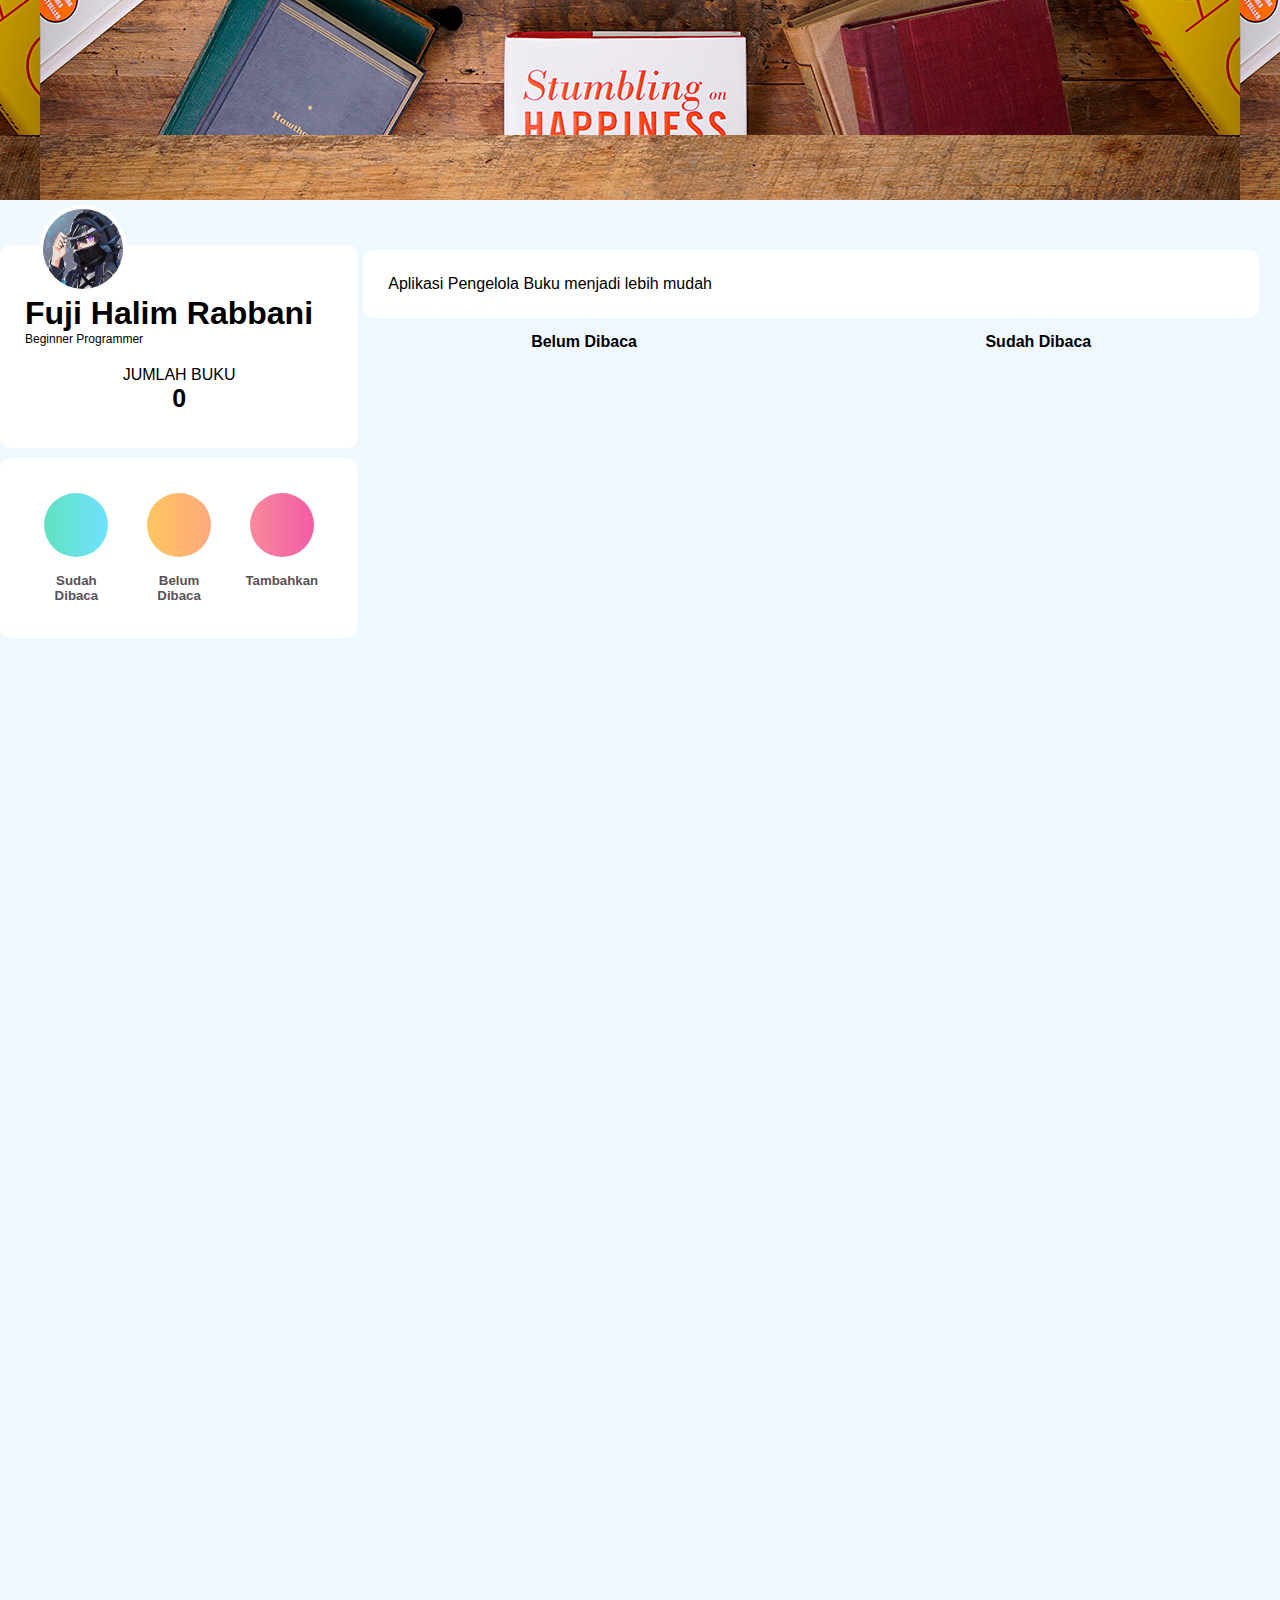
<file: bookshelf-apps-master/index.html>
<!DOCTYPE html>
<html lang="en">
<head>
  <meta charset="UTF-8">
  <meta http-equiv="X-UA-Compatible" content="IE=Edge">
  <meta name="viewport" content="width=device-width, initial-scale=1">
  <meta name="theme-color" content="rgba(233, 61, 107, .7)" />
  
  <title>Book</title>
  
  <link rel="stylesheet" href="style.css">
</head>

<body>
  <nav class="top-bar"></nav>
  
  <div class="content">
    <div class="anu1">
      <div class="user-information">
        <div class="my-container">
        <div class="user-img">
          <img src="assets/img/icon.png" alt="icon" />
        </div>
        <h1 class="user-name">Fuji Halim Rabbani</h1>
        <p class="user-bio"><i class="fi-sr-broom"></i>Beginner Programmer </p>
        <ul>
          <li>
            <p>Jumlah Buku</p>
            <h4 id="jumlahBuku"></h4>
          </li>
        </ul>
      </div>
      </div>
      <div class="my-container icons">
        <div class="my-icon">
          <div class="read-icon">
            <i class="fi-rr-book-alt"></i>
          </div>

          <h5>Sudah Dibaca</h5>
        </div>
        <div class="my-icon">
          <div class="unread-icon">
             <i class="fi-rr-bookmark"></i>
          </div>
          <h5>Belum Dibaca</h5>
        </div>
        <div class="my-icon">
           <div class="add-book" id="add-book">
            <i class="fi-sr-add"></i>
          </div>
          <h5>Tambahkan</h5>
        </div>
      </div>
    </div>
    <div class="col-2">
      <div class="my-container welcome">
        <p>Aplikasi Pengelola Buku menjadi lebih mudah</p>
      </div>
      
      
      <div class="content-book">
        <div class="unread" id="unread">
          <h4 class="">Belum Dibaca</h4>
        </div>
        
         <div class="read" id="read">
          <h4>Sudah Dibaca</h4>
        </div>
      </div>
    </div>
  </div>

    <div id="hidup">
        <section class="my-container">
            <h2>Buku Baru</h2>
            <form id="form">
                <div class="input-group">
                    <input type="text" id="title" placeholder="Judul Buku" class="input-form"
                        maxlength="120" pattern="^[a-zA-Z0-9_ ]*$" required />
                </div>
                <div class="input-group">
                    <input type="text" id="author" placeholder="Author" class="input-form"
                        maxlength="60" pattern="^[a-zA-Z0-9_ ]*$" required />
                </div>
                <div class="input-group">
                    <input type="date" id="year" 
                        class="input-form" min="1900" max="2026" />
                </div>
                <div class="button-group">
                    <button type="reset" class="close" id="close">Tutup</button>
                    <button type="submit" id="save">Simpan</button>
                </div>
            </form>
        </section>
    </div>
    


  <script src="./storage.js"></script>
  <script src="./main.js"></script>
</body>
</html>
</file>
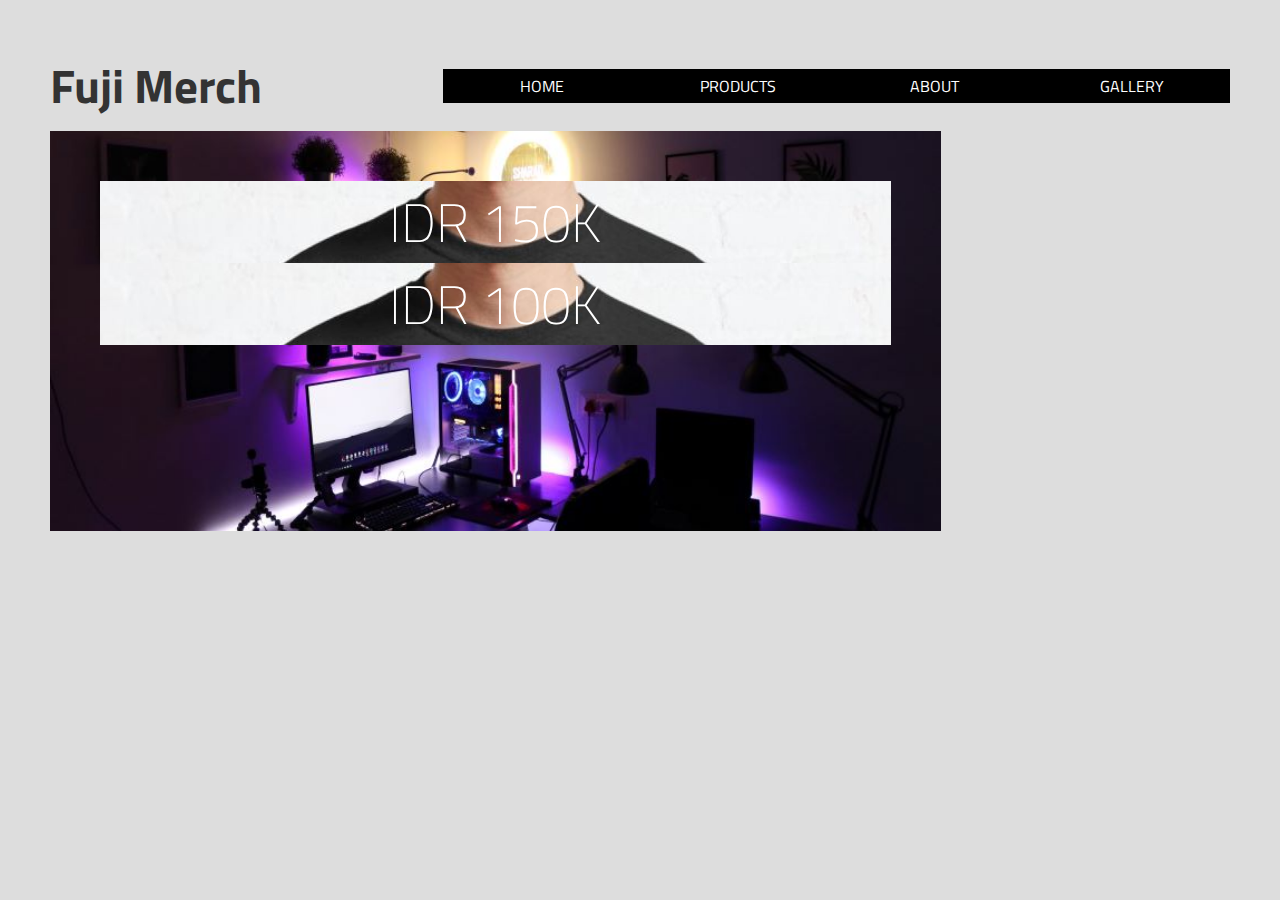
<file: css grid/index.html>
<!DOCTYPE html>
<html lang="en">
<head>
    <meta charset="UTF-8">
    <meta http-equiv="X-UA-Compatible" content="IE=edge">
    <meta name="viewport" content="width=device-width, initial-scale=1.0">
    <link rel="preconnect" href="https://fonts.googleapis.com">
<link rel="preconnect" href="https://fonts.gstatic.com" crossorigin>
<link href="https://fonts.googleapis.com/css2?family=Oswald:wght@200;400&family=Titillium+Web:wght@200&display=swap" rel="stylesheet">
    <link rel="stylesheet" href="style.css">
    <title>Merch</title>
</head>
<body>
    <div class="container">
        <header class="header">
            <div class="hero">
                <h2 class="headeing">Fuji Merch Shop</h2>
                <p class="sub-heading">T-Shirt</p>
                <div class="features feature-1">
                <h4 class="price">IDR 150K</h4>
                <p class="item">T-Shirt</p>
                </div>
                    <div class="features feature-2">
                        <h4 class="price">IDR 100K</h4>
                      <p class="item">T-Shirt</p>
                    
                    </div>
                </header>

                <nav class="menu">
                    <div class="brand">
                        <h1>Fuji Merch</h1>
                    </div>
                    <ul class="menu-list">
                        <li><a href="">Home</a></li>
                        <li><a href="">Products</a></li>
                        <li><a href="">About</a></li>
                        <li><a href="">Gallery</a></li>
                    </ul>
                </nav>





            </div>
        </div>
    </div>
    
</body>
</html>
</file>
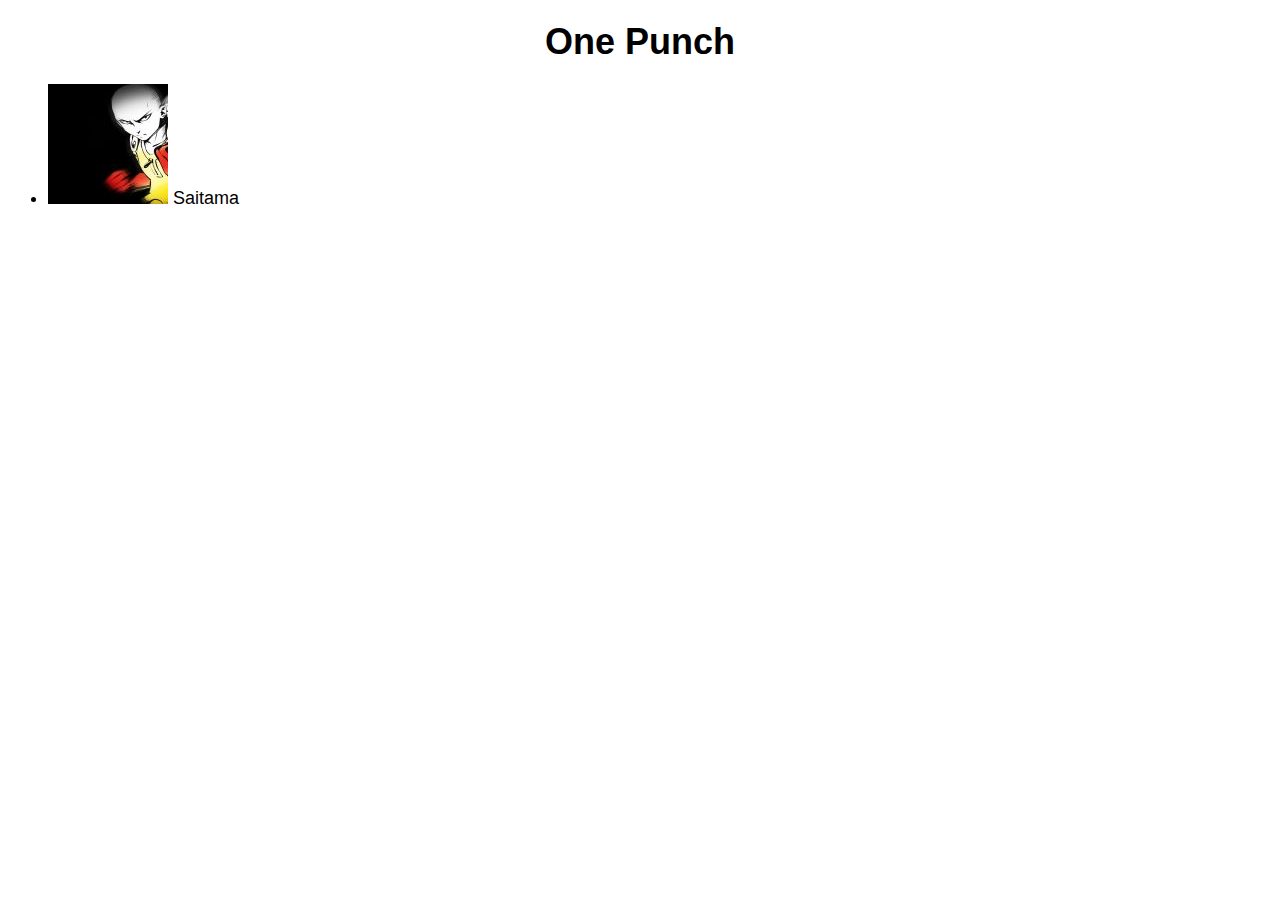
<file: Lightbox/index.html>
<!DOCTYPE html>
<html lang="en">
<head>
    <meta charset="UTF-8">
    <meta http-equiv="X-UA-Compatible" content="IE=edge">
    <meta name="viewport" content="width=device-width, initial-scale=1.0">
    <link rel="stylesheet" href="css/style.css">
    <link rel="stylesheet" href="css/style.css">
    <link href="//db.onlinewebfonts.com/c/aa12a710af434ef5e04f88fc37a4c7cc?family=Klavika+Bold" rel="stylesheet" type="text/css"/>
    <title>Gallery</title>
</head>
<body>
    <h1>One Punch</h1>
    <div class="container">
        <ul class="gallery">
            <li>
                <img src="img/mini/saitmini.jpg" alt="Saitama">
                <span>Saitama</span>
            </li>
        </ul>
    </div>
    
</body>
</html>
</file>
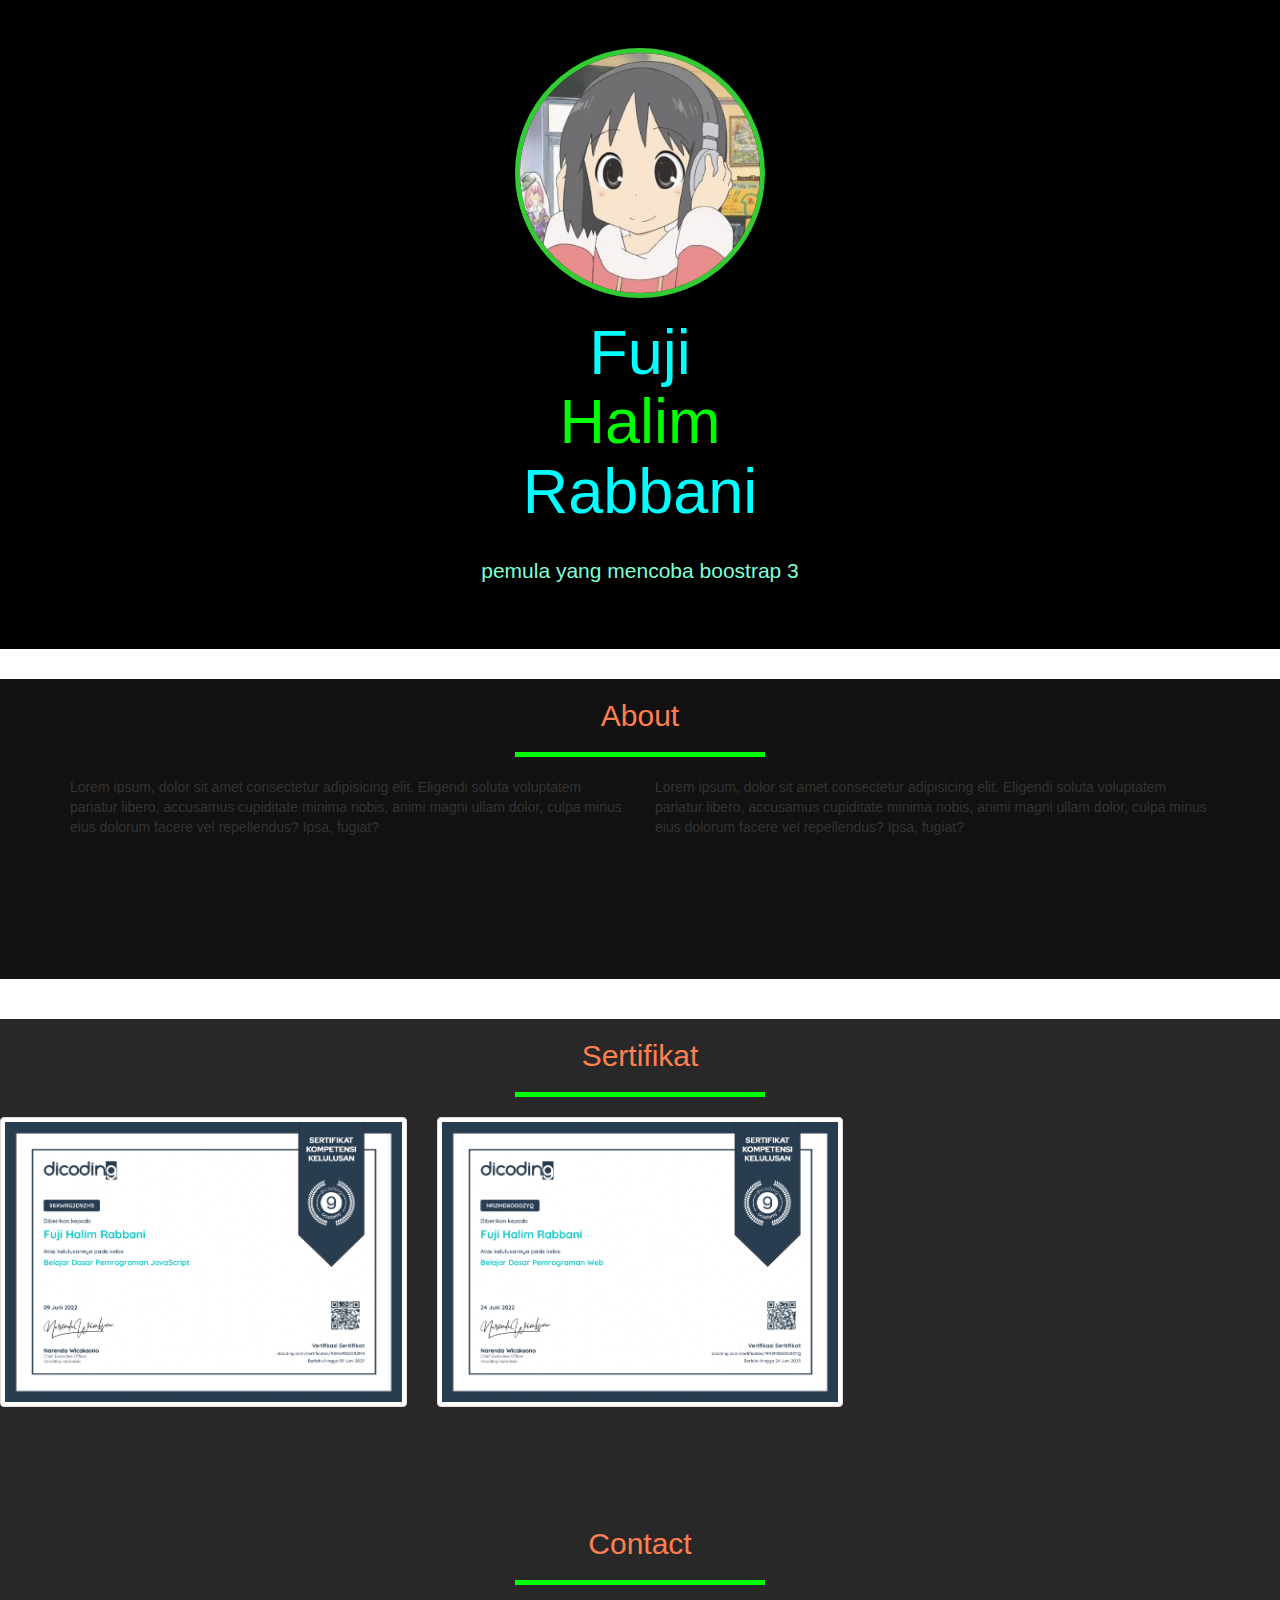
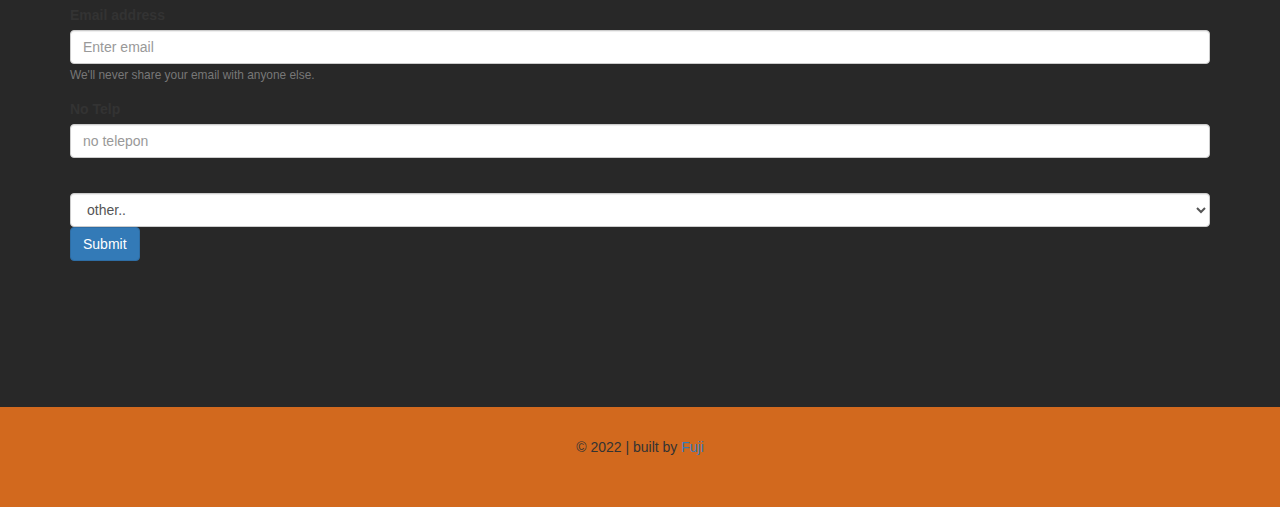
<file: nyoba boostrap3/index.html>
<!DOCTYPE html>
<html lang="en">
  <head>
    <meta charset="utf-8">
    <meta http-equiv="X-UA-Compatible" content="IE=edge">
    <meta name="viewport" content="width=device-width, initial-scale=1">
    <!-- The above 3 meta tags *must* come first in the head; any other head content must come *after* these tags -->
    <title>Portfolio</title>

    <!-- Bootstrap -->
    <link href="css/bootstrap.min.css" rel="stylesheet">
    <link rel="stylesheet" href="css/style.css">

    <!-- HTML5 shim and Respond.js for IE8 support of HTML5 elements and media queries -->
    <!-- WARNING: Respond.js doesn't work if you view the page via file:// -->
    <!--[if lt IE 9]>
      <script src="https://cdn.jsdelivr.net/npm/html5shiv@3.7.3/dist/html5shiv.min.js"></script>
      <script src="https://cdn.jsdelivr.net/npm/respond.js@1.4.2/dest/respond.min.js"></script>
    <![endif]-->
  </head>
  <body>
   <!-- Jumbroton -->
   <div class="jumbotron text-center">
    <img src="img/photo_2022-06-26_21-13-37.jpg" calt="a" class="img-circle">
    <h1>Fuji<div class="anu">Halim</div>Rabbani</h1>
    <br>
    <p>pemula yang mencoba boostrap 3</p>
   </div>
   <!-- akhir jumbroton -->

   <!-- about   --> 
   <section class="about" id="about">
    <div class="aku">
    <div class="container">
        <div class="row">
            <div class="col-sm-12">
                <div class="aku">
                <h2 class="text-center">About</h2>
            </div>
                <hr>
                
            </div>
        </div>
        <div class="row">
            <div class="col-sm-6">
                <p>Lorem ipsum, dolor sit amet consectetur adipisicing elit. Eligendi soluta voluptatem pariatur libero, accusamus cupiditate minima nobis, animi magni ullam dolor, culpa minus eius dolorum facere vel repellendus? Ipsa, fugiat?

                </p>

            </div>
               <div class="col-sm-6">
                <p>Lorem ipsum, dolor sit amet consectetur adipisicing elit. Eligendi soluta voluptatem pariatur libero, accusamus cupiditate minima nobis, animi magni ullam dolor, culpa minus eius dolorum facere vel repellendus? Ipsa, fugiat?

                </p>
                
        </div>
    </div>
   </section>
   <br><br>
   <!-- akhir about -->

   <!-- portfolio -->
   <section class="portfolio" id="portfolio">
    
    <div class="container">
        <div class="row">
            <div class="col-sm-12">
                

                <h2 class ="text-center">Sertifikat</h2>
                <hr>
                </div>
            </div>
        </div>

            <div class="row">
                <div class="col-sm-4">
                    <a href="" class="thumbnail">
                        <img src="img/Sertifikat/jawa.png" alt="">
                    </a>
                </div>
                <div class="col-sm-4">
                    <a href="" class="thumbnail">
                        <img src="img/Sertifikat/pemrogweb.png" alt="">
                    </a>
                </div>
                
            </div>

   <br><br><br>
   <!-- akhir portfolio -->
   <br>
   <!-- kontak -->
   <section class="Contact" id="Contact">
    <div class="aku">
    <div class="container">
        <div class="row">
            <div class="col-sm-12">
                <div class="aku">
                <h2 class="text-center">Contact</h2>
            </div>
                <hr>
                <form>
                    <div class="form-group">
                      <label for="exampleInputEmail1">Email address</label>
                      <input type="email" class="form-control" id="exampleInputEmail1" aria-describedby="emailHelp" placeholder="Enter email">
                      <small id="emailHelp" class="form-text text-muted">We'll never share your email with anyone else.</small>
                    </div>
                    <div class="form-group">
                      <label for="exampleInputPassword1">No Telp</label>
                      <input type="password" class="form-control" id="exampleInputPassword1" placeholder="no telepon">
                    </div>
                   <br>
                  
                    <select class="form-control">
                        <option>other..</option>
                        <option>anime</option>
                        <option>osu</option>
                        <option>coding</option>
                        <option>other..</option>
                        <br><br>
                    </select>
                        <button type="submit" class="btn btn-primary">Submit</button>
                   
                  </form>
            </div>
        </div>
    </section>

   <!-- akhir okontaku -->

   <footer>
    <div class="container text-center">
        <div class="row">
            <div class="col-sm-12">
                <p>&copy; 2022 | built by <a href="https://github.com/FujiTime" >Fuji</a> </p>
            </div>
        </div>
    </div>
   </footer>

    <!-- jQuery (necessary for Bootstrap's JavaScript plugins) -->
    <script src="https://ajax.googleapis.com/ajax/libs/jquery/1.12.4/jquery.min.js"></script>
    <!-- Include all compiled plugins (below), or include individual files as needed -->
    <script src="js/bootstrap.min.js"></script>
  </body>
</html>
</file>
<file: bookshelf-apps-master/style.css>
* {
  padding: 0;
  margin: 0;
  font-family:  sans-serif;
}
body {
  height: 2000px;
  background: aliceblue;
  font-family: sans-serif;
}


nav {
  width: 100%;
  height: 200px;
  background: url(assets/img/bukhu.png);
  background-attachment: fixed;
  background-position: center;
  text-align: center;
}

form input {
  height: 19px !important;
  padding: 10px !important;
  outline: none;
  font-family: sans-serif;
  border-radius: 5px 0 0 5px;
}

.mt-2 {
  margin-top: 10px !important;
}
.my-container {
  background: #fff;
  border-radius: 10px;
  padding: 25px;
}
.content {
  width: 100%;
  display: flex;
  margin-top: 45px;
  box-sizing: border-box;
}
.col-1 {
  padding: 5px;
  width: 30% !important;
}
.col-2 {
  padding: 5px;
  width: 70% !important;
}
.user-information {
  position: relative;
}
.user-information .user-img img{
  width: 80px !important;
  border-radius: 50%;
  top: 0;
  left: 11%;
  background: #fff;
  padding: 4px;
  margin-top: -40px !important;
  position: absolute;
}
.user-information .user-name {
  padding-top: 25px;
}
.user-information .user-bio {
  font-size: 12px;
}
.user-information ul {
  display: flex;
  padding-top: 10px;
  justify-content: center;
  text-align: center;
}
.user-information ul li {
  list-style: none;
  margin: 10px;
  width: 50%;
}
.user-information ul li p {
  text-transform: uppercase;
}
.user-information ul li h4 {
  font-size: 25px;
}

.content-book {
  display: flex;
  box-sizing: border-box !important;
  justify-content: space-between;
}

.unread, .read {
  box-sizing: border-box;
  width: 49.3%;
}
.read h4,
.unread h4 {
  text-align: center;
  margin-top: 15px;
}
.read .my-container ,.unread .my-container  {
  display: flex;
  margin-top: 10px;
  padding: 5px;
  align-items: center;
  box-sizing: border-box !important;
  justify-content: space-around;
}
.image-book {
  border-radius: 11px;
  box-sizing: border-box;
  margin: 10px;
  height: 100px !important;
  overflow: hidden;
  text-align: center;
  position: relative;
  background: transparent;
  width: 130px;
}
.image-book img {
  box-sizing: border-box;
  top: 0;
  left: 0;
  position: absolute;
  width: 130px;
  box-sizing: border-box;
  transition: .3s ease;
}
  
.detail-book {
  width: 53% !important; 
  padding: 5px;
}
  
  
.icons {
  display: flex;
  margin-top: 10px;
  box-sizing: border-box !important;
}
.icons > .my-icon {
  box-sizing: border-box !important;
  color: rgba(90, 80, 89, 1);
  text-align: center;
  margin: 5px;
  padding: 5px;
  width: calc(99% / 3) !important;
}
.add-book, .read-icon, .unread-icon {
  display: inline-flex;
  align-items: center;
  justify-content: center;
  width: 4rem;
  height: 4rem;
  font-size: 20px;
  margin-bottom: 1rem;
  color: aliceblue;
  border-radius: 50%;
  transition-property: color;
  transition: .5s ease-out;
  background: linear-gradient(90deg, rgba(244, 89, 112, .7), rgba(244, 91, 167));
}
.read-icon {
  background: linear-gradient(90deg, rgba(31, 213, 162, 1), rgba(48, 213, 260, 1));
  transition: .5s ease;
  opacity: .7;
}
.read-icon:hover,
.unread-icon:hover,
.add-book:hover{
  opacity: 1;
  transform: rotate(360deg);
}
.unread-icon {
  background: linear-gradient(90deg, rgba(255, 173, 26), rgba(253, 132, 69));
  opacity: .7;
}
#hidup{
  position: fixed;
  top: 0;
  left: 0;
  height: 100%;
  width: 100%;
  z-index: 20;
  background-color: rgba(203, 209, 243, 0.7);
  backdrop-filter: blur(2px);
  -webkit-backdrop-filter: blur(2px);
  display: none;
  transition: 1s all !important;
  transition-property: color !important;
  justify-content: center;
  align-items: center;
}
#form input {
  width: 90% !important;
  border-radius: 10px !important;
  margin: 12px 0 !important;
  background: transparent !important;
}
#form .close {
  border: none;
  outline: none;
  color: #fff;
  background: rgba(244, 89, 112, .7);
  padding: 12px !important;
  border-radius: 5px 0 0 5px;
  height: 41px !important;
  text-decoration: none;
}

.read-button {
  font-family: uicons-regular-rounded !important;
  content: '\f10b' !important;
  padding: 10px;
  background: url(/bookshelf-apps-master/assets/img/tambah.jpg);
  border-radius: 50%;
  border: none;
  outline: none;
  width: 10%;
  margin: 10px 0 10px 10px;
  box-sizing: border-box;
  color: white;
  transition-property: color;
  transition: .5s ease-out;
  opacity: .9;
}
.read-button:before {
    content: '\f12f';
}


.unread-button {
  font-family: uicons-regular-rounded !important;
  content: '\f131' !important;
  padding: 10px;
  background: linear-gradient(170deg, rgba(255, 173, 26), rgba(253, 132, 69));
  border-radius: 50%;
  transition-property: color;
  transition: .5s ease-out;
  border: none;
  outline: none;
  width: 10%;
  margin: 10px 0 10px 10px ;
  box-sizing: border-box;
  color: white;
  opacity: .9;
  
}
.unread-button:before {
    content: '\f131';
}


.trash-book {
  font-family: uicons-regular-rounded !important;
  content: '\f24a' !important;
  padding: 10px;
  transition-property: color;
  transition: .5s ease-out;
  background: linear-gradient(170deg, #f97794, #623AA2);
  border-radius: 50%;
  border: none;
  outline: none;
  width: 10%;
  margin: 10px;
  box-sizing: border-box;
  color: white;
  opacity: .9;
}
.trash-book:before {
    content: '\f24a';
}
.read-button:hover,
.unread-button:hover,
.trash-book:hover {
  opacity: 1;
  transform: rotate(-360deg);
}

@media screen and (max-width: 576px) {
  .content,
  .content-book {
    flex-direction: column;
  }
  .col-1,
  .col-2,
  .unread, 
  .read {
    box-sizing: border-box !important;
    width: 100% !important;
  }

}
@media screen and (max-width: 768px) {
  .content,
  .content-book {
    flex-direction: column;
  }
  .col-1,
  .col-2,
  .unread, 
  .read {
    box-sizing: border-box !important;
    width: 100% !important;
  }

}
</file>
<file: css grid/style.css>
* {
    margin: 0;
    padding: 0;
}   
img {
    width: 100%;
}

body {
    background-color: #ddd;
    font-size: 18px;
    font-family: 'Oswald', sans-serif;
    font-family: 'Titillium Web', sans-serif;
    margin: 50px;
}
/* container */
.container {
    display: grid;
    gap: 10px;
}
/* header */
.header {
    display: grid;
    grid-template-areas: 
    'hero hero feature-1'
    'hero hero feature-2';
}
.hero {
    grid-area: hero;
    min-height: 300px;
    background-image: url(img/setup.jpg);
    background-size: cover;
    background-position: center;
    padding: 50px;

}
.hero h2, .hero p{
    display: none;
}
.features{
    background-color: #000;
    color: white;
    display: grid;
    place-content: center;
    text-align: center;
    cursor: pointer;
}
.feature-1{
    grid-area: feature-1;
    background-image: url(img/fbk.jpg);
    background-size: cover;
}
.feature-2{
    grid-area: feature-2;
    background-image: url(img/projectred.jpg);
    background-size: cover;
}
.features .price{
    font-size: 3em;
    font-weight: 200;
}
/* navigasi */
.menu{
    order: -1;
    display: grid;
    grid-template-columns: 1fr 2fr;
    align-items: center;

}
.menu .brand{
    font-size: 1.3em;
    color: #333;

}
.menu ul{
    list-style: none;
    display: grid;
    grid-template-columns: repeat(auto-fit, minmax(100px, 1fr));
    grid: 5px;
   
}
.menu a{
    display: block;
    background-color: #000;
    color: white;
    text-decoration: none;
    text-align: center;
    padding: 5px;
    text-transform: uppercase;
    font-size: 0.9em;

}
/* responsive breakpoint */
@media (max-width: 1024px){
    .menu {
        order: inherit;
        grid-template-columns: 1fr;
    }
    .hero>*{
        display: block;
        background-color: black;
        color: white;
        padding: 5px;
        margin-bottom: 5px;
    }
    .hero{
        display: flex;
        flex-direction: column;
        align-items: flex-start;
        justify-content: center;

    }
}
@media (max-width: 766px){
    .menu .brand{
        display: none;
    }
}
@media (max-width: 500px){
}
</file>
<file: Lightbox/css/style.css>
@import url(//db.onlinewebfonts.com/c/aa12a710af434ef5e04f88fc37a4c7cc?family=Klavika+Bold);

@font-face {font-family: "Klavika Bold"; src: url("//db.onlinewebfonts.com/t/aa12a710af434ef5e04f88fc37a4c7cc.eot"); src: url("//db.onlinewebfonts.com/t/aa12a710af434ef5e04f88fc37a4c7cc.eot?#iefix") format("embedded-opentype"), url("//db.onlinewebfonts.com/t/aa12a710af434ef5e04f88fc37a4c7cc.woff2") format("woff2"), url("//db.onlinewebfonts.com/t/aa12a710af434ef5e04f88fc37a4c7cc.woff") format("woff"), url("//db.onlinewebfonts.com/t/aa12a710af434ef5e04f88fc37a4c7cc.ttf") format("truetype"), url("//db.onlinewebfonts.com/t/aa12a710af434ef5e04f88fc37a4c7cc.svg#Klavika Bold") format("svg"); } 
   
body{
    font: 18px/36px 'Klavika Bold' , 'Arial';
    
}
h1 {
    font size: 80px;
    margin 50px 0;
    text-align: center;
    text-shadow: 1px 1px 2px white;
}
</file>
<file: nyoba boostrap3/css/style.css>
html{
    position: relative;
    
}
body{
    margin-bottom: 100px;
}
.jumbotron{
    background-color: #000;
   
}
.about{
    background-color: rgba(0, 0, 0, 0.932);
}
.anu{
    color: lime;
}
.jumbotron img{
    width: 250px;  
    border: 5px solid limegreen;
}
 hr{
    width: 250px;
    border-top: 5px solid lime;
}
.aku :hover{
    color: aqua;
    transition: .2s;
    background-color: rgba(0, 0, 0, 0.112);
    
  
}

.row h2{
    color: coral;
}
.jumbotron h1{
    color: aqua;
}
.jumbotron p{
    color: aquamarine;
}
section {
    min-height: 300px;
}
.portfolio{
    background-color: rgba(0, 0, 0, 0.842)
}
.Contact{
    min-height: 500px;
}
footer{
    position: absolute;
    bottom: 0;
    width: 100%;
    height: 100px;
    background-color: chocolate;
    padding-top: 30px;
}
@keyframes anj{
    0%{
        background-color: blue;
    }
    25%{
        background-color: aquamarine;
    }
    50%{
        background-color: blueviolet;
    }
    100%{
        background-color: cadetblue;
    }
}
</file>
